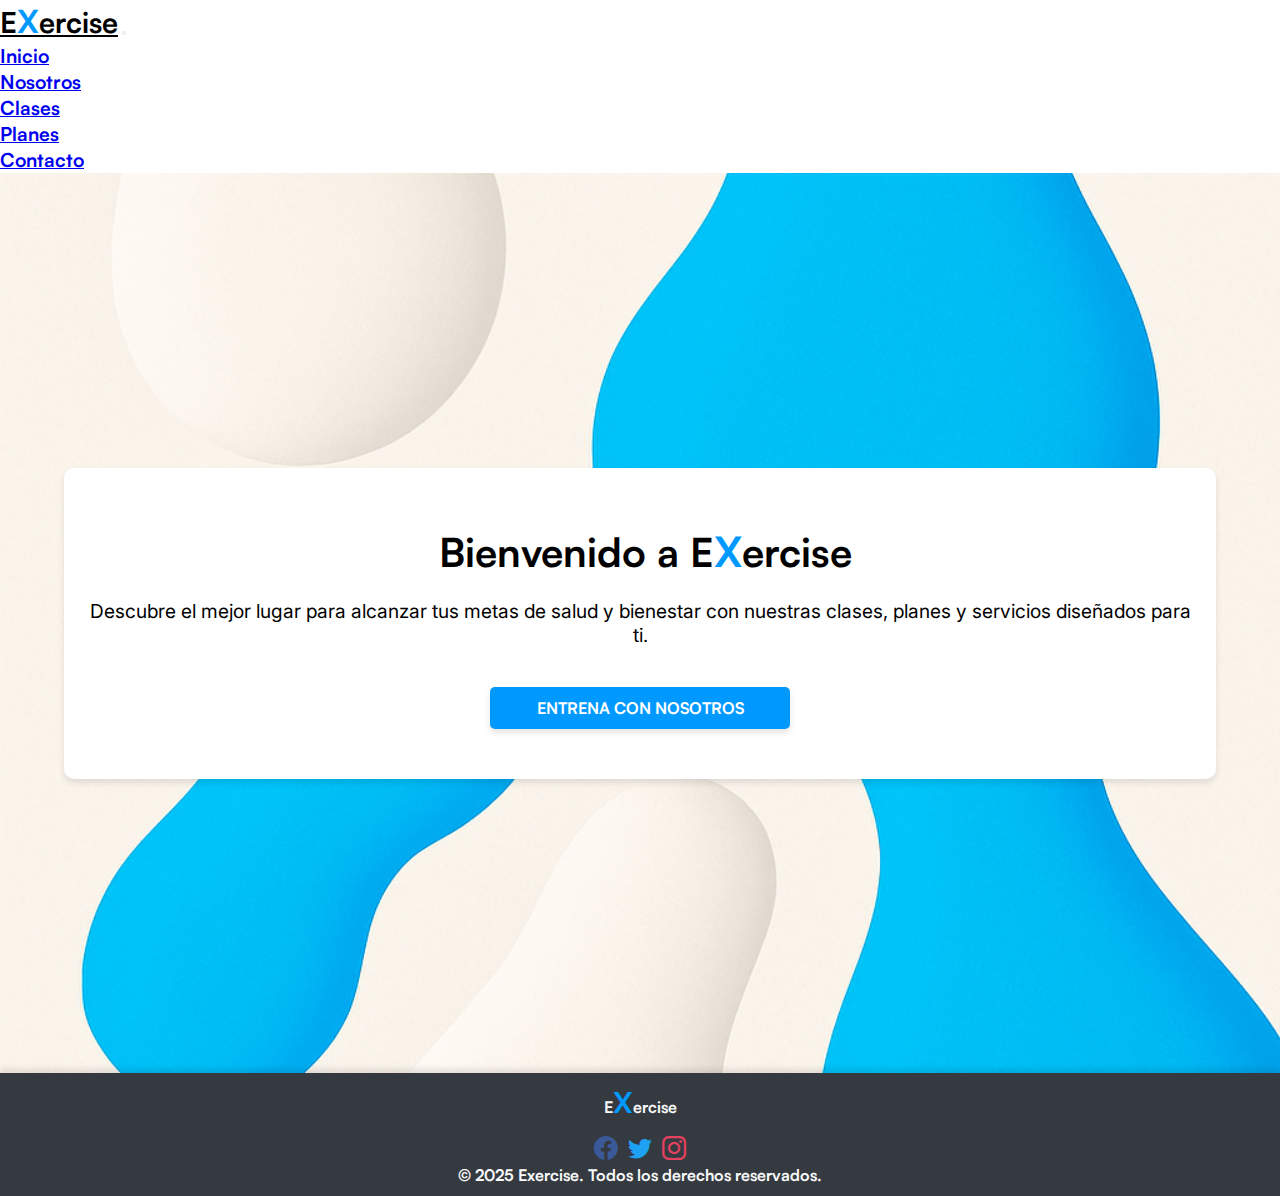
<file: index.html>
<!DOCTYPE html>
<html lang="en">

<head>
  <meta charset="UTF-8" />
  <meta name="viewport" content="width=device-width, initial-scale=1.0" />
  <meta name="description"
    content="Exercise - La mejor cadena de gimnasios del país con los mejores precios y servicios para tu salud y bienestar." />
  <link rel="preconnect" href="https://fonts.googleapis.com">
  <link rel="preconnect" href="https://fonts.gstatic.com" crossorigin>
  <link
    href="https://fonts.googleapis.com/css2?family=Inter:ital,opsz,wght@0,14..32,100..900;1,14..32,100..900&display=swap"
    rel="stylesheet">
  <meta name="keywords" content="gimnasio, fitness, salud, entrenamiento" />
  <link href="https://cdn.jsdelivr.net/npm/bootstrap@5.3.5/dist/css/bootstrap.min.css" rel="stylesheet"
    integrity="sha384-SgOJa3DmI69IUzQ2PVdRZhwQ+dy64/BUtbMJw1MZ8t5HZApcHrRKUc4W0kG879m7" crossorigin="anonymous">
  <link rel="stylesheet" href="https://cdn.jsdelivr.net/npm/bootstrap-icons@1.10.5/font/bootstrap-icons.css">
  <link rel="stylesheet" href="/assets/style.css" />
  <title>Exercise -</title>
</head>

<body>

  <nav class="navbar navbar-expand-sm navbar-light sticky-top" style="background-color: white !important;">
    <div class="container-fluid">
      <a class="navbar-brand" href="#">E<span class="x">x</span>ercise</a>
      <button class="navbar-toggler d-block d-sm-none d-md-none" type="button" data-bs-toggle="collapse"
        data-bs-target="#navbarNav" aria-controls="navbarNav" aria-expanded="false" aria-label="Toggle navigation">
        <span class="navbar-toggler-icon"></span>
      </button>
      <div class="collapse navbar-collapse justify-content-end" id="navbarNav">
        <ul class="navbar-nav">
          <li class="nav-item">
            <a class="nav-link active" aria-current="page" href="#">Inicio</a>
          </li>
          <li class="nav-item">
            <a class="nav-link" href="/pages/nosotros.html">Nosotros</a>
          </li>
          <li class="nav-item">
            <a class="nav-link" href="/pages/clases.html">Clases</a>
          </li>
          <li class="nav-item">
            <a class="nav-link" href="/pages/planes.html">Planes</a>
          </li>
          <li class="nav-item">
            <a class="nav-link" href="/pages/contacto.html">Contacto</a>
          </li>
        </ul>
      </div>
    </div>
  </nav>

  <main>
    <div class="wrapper-1">
      <div class="hero-section">
        <h1> Bienvenido a E<span class="x-hero">x</span>ercise</h1>
        <p class="p-hero">
          Descubre el mejor lugar para alcanzar tus metas de salud y bienestar con nuestras clases, planes y servicios
          diseñados para ti.

        </p>
        <button class="button-entrena"><a class="entrena" href="/pages/nosotros.html">Entrena con nosotros</a></button>
      </div>
    </div>
    
  </main>
  
  <footer>
    <div class="footer-content">
      <div class="footer-logo">
        <h4>E<span class="x-footer">x</span>ercise</h4>

        <div class="footer-social" style="display: flex; gap: 10px; justify-content: center; margin-top: 10px;">
          <a href="#" aria-label="Facebook" style="font-size: 24px; color: #3b5998;">
            <i class="bi bi-facebook"></i>
          </a>
          <a href="#" aria-label="Twitter" style="font-size: 24px; color: #1da1f2;">
            <i class="bi bi-twitter"></i>
          </a>
          <a href="#" aria-label="Instagram" style="font-size: 24px; color: #e4405f;">
            <i class="bi bi-instagram"></i>
          </a>

        </div>
      </div>
      <p>&copy; 2025 Exercise. Todos los derechos reservados.</p>
  </footer>


  <script src="https://cdn.jsdelivr.net/npm/bootstrap@5.3.5/dist/js/bootstrap.bundle.min.js"
    integrity="sha384-k6d4wzSIapyDyv1kpU366/PK5hCdSbCRGRCMv+eplOQJWyd1fbcAu9OCUj5zNLiq"
    crossorigin="anonymous"></script>
</body>

</html>
</file>
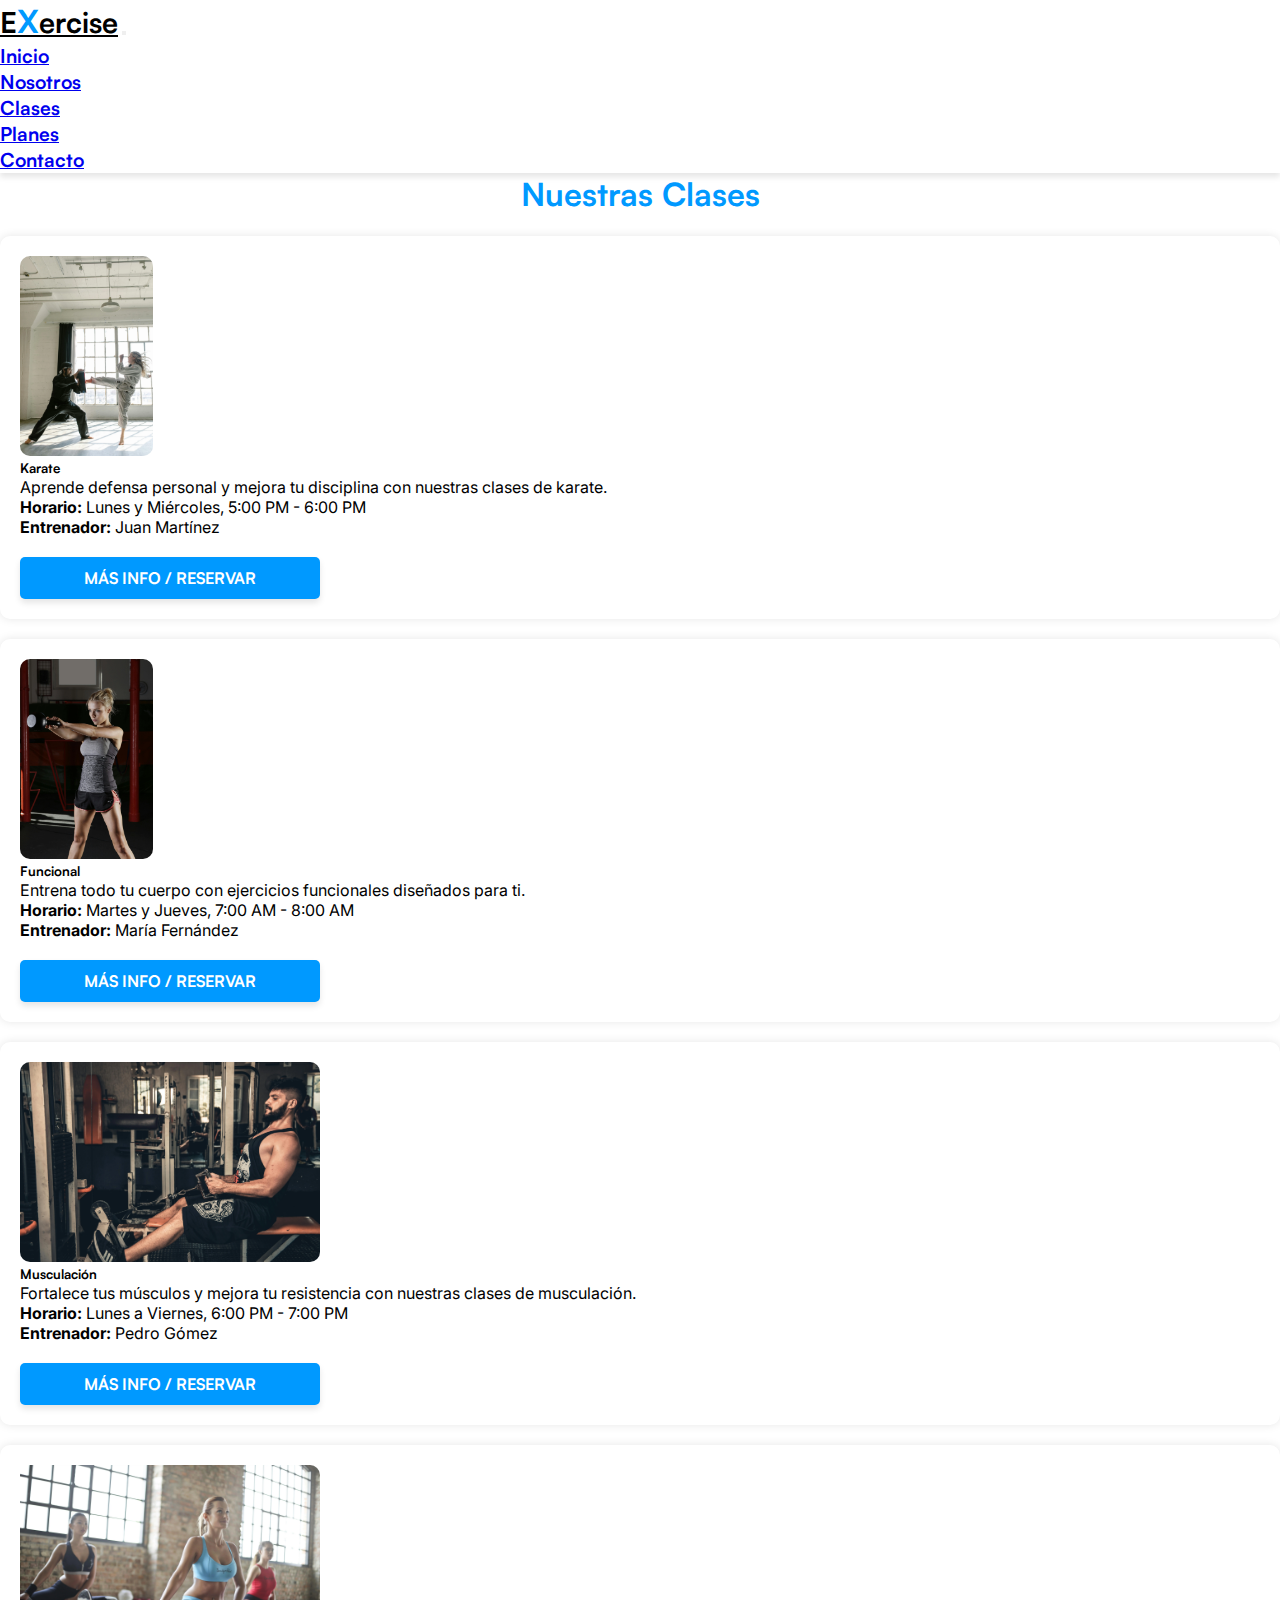
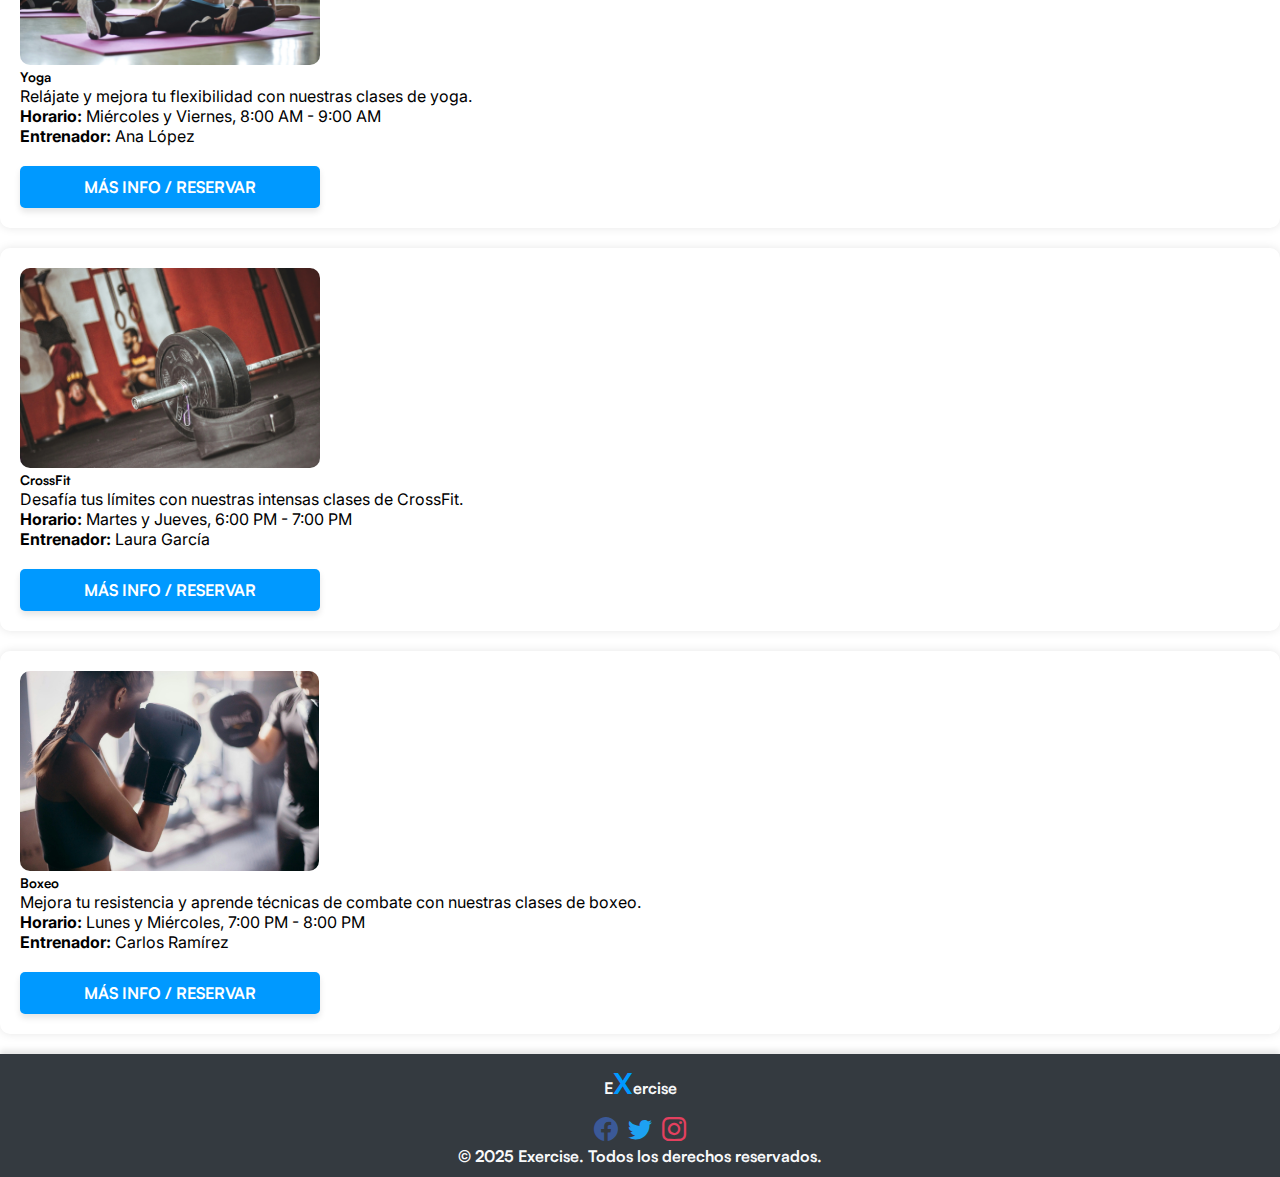
<file: pages/clases.html>
<!DOCTYPE html>
<html lang="es">

<head>
    <meta charset="UTF-8" />
    <meta name="viewport" content="width=device-width, initial-scale=1.0" />
    <meta name="description" content="Descubre nuestras clases de fitness, yoga, boxeo y más. Mejora tu salud y bienestar con los mejores entrenadores." />
    <link rel="preconnect" href="https://fonts.googleapis.com">
    <link rel="preconnect" href="https://fonts.gstatic.com" crossorigin>
    <link
        href="https://fonts.googleapis.com/css2?family=Inter:ital,opsz,wght@0,14..32,100..900;1,14..32,100..900&display=swap"
        rel="stylesheet">
    <meta name="keywords" content="gimnasio, fitness, salud, entrenamiento" />
    <link href="https://cdn.jsdelivr.net/npm/bootstrap@5.3.5/dist/css/bootstrap.min.css" rel="stylesheet"
        integrity="sha384-SgOJa3DmI69IUzQ2PVdRZhwQ+dy64/BUtbMJw1MZ8t5HZApcHrRKUc4W0kG879m7" crossorigin="anonymous">
    <link rel="stylesheet" href="https://cdn.jsdelivr.net/npm/bootstrap-icons@1.10.5/font/bootstrap-icons.css">
    <link rel="stylesheet" href="/assets/style.css" />
    <title>Exercise - Clases</title>
</head>

<body>

    <nav class="navbar navbar-expand-sm navbar-light sticky-top" style="background-color: white !important;">
        <div class="container-fluid">
            <a class="navbar-brand" href="/index.html">E<span class="x">x</span>ercise</a>
            <button class="navbar-toggler d-block d-sm-none d-md-none" type="button" data-bs-toggle="collapse"
                data-bs-target="#navbarNav" aria-controls="navbarNav" aria-expanded="false"
                aria-label="Toggle navigation">
                <span class="navbar-toggler-icon"></span>
            </button>
            <div class="collapse navbar-collapse justify-content-end" id="navbarNav">
                <ul class="navbar-nav">
                    <li class="nav-item">
                        <a class="nav-link active" aria-current="page" href="/index.html">Inicio</a>
                    </li>
                    <li class="nav-item">
                        <a class="nav-link" href="nosotros.html">Nosotros</a>
                    </li>
                    <li class="nav-item">
                        <a class="nav-link" href="#">Clases</a>
                    </li>
                    <li class="nav-item">
                        <a class="nav-link" href="planes.html">Planes</a>
                    </li>
                    <li class="nav-item">
                        <a class="nav-link" href="contacto.html">Contacto</a>
                    </li>
                </ul>
            </div>
        </div>
    </nav>

<main> 
    <section class="container my-5">
        <h2 class="text-center mb-4">Nuestras Clases</h2>
        <div class="row g-4">
            <div class="col-md-6 col-lg-4 d-flex">
                <div class="card h-100 w-100">
                    <img src="/assets/images/clases/karate.webp" class="card-img-top img-fluid" alt="Clase de Karate"
                        style="height: 200px; object-fit: cover;">
                    <div class="card-body">
                        <h5 class="card-title">Karate</h5>
                        <p class="card-text">Aprende defensa personal y mejora tu disciplina con nuestras clases de
                            karate.</p>
                        <p><strong>Horario:</strong> Lunes y Miércoles, 5:00 PM - 6:00 PM</p>
                        <p><strong>Entrenador:</strong> Juan Martínez</p>
                        <button class="btn btn-primary">Más info / Reservar</button>
                    </div>
                </div>
            </div>
            <div class="col-md-6 col-lg-4 d-flex">
                <div class="card h-100 w-100">
                    <img src="/assets/images/clases/funcional.webp" class="card-img-top img-fluid"
                        alt="Clase de Funcional" style="height: 200px; object-fit: cover;">
                    <div class="card-body">
                        <h5 class="card-title">Funcional</h5>
                        <p class="card-text">Entrena todo tu cuerpo con ejercicios funcionales diseñados para ti.</p>
                        <p><strong>Horario:</strong> Martes y Jueves, 7:00 AM - 8:00 AM</p>
                        <p><strong>Entrenador:</strong> María Fernández</p>
                        <button class="btn btn-primary">Más info / Reservar</button>
                    </div>
                </div>
            </div>
            <div class="col-md-6 col-lg-4 d-flex">
                <div class="card h-100 w-100">
                    <img src="/assets/images/clases/musculacion.webp" class="card-img-top img-fluid"
                        alt="Clase de Musculación" style="height: 200px; object-fit: cover;">
                    <div class="card-body">
                        <h5 class="card-title">Musculación</h5>
                        <p class="card-text">Fortalece tus músculos y mejora tu resistencia con nuestras clases de
                            musculación.</p>
                        <p><strong>Horario:</strong> Lunes a Viernes, 6:00 PM - 7:00 PM</p>
                        <p><strong>Entrenador:</strong> Pedro Gómez</p>
                        <button class="btn btn-primary">Más info / Reservar</button>
                    </div>
                </div>
            </div>
            <div class="col-md-6 col-lg-4 d-flex">
                <div class="card h-100 w-100">
                    <img src="/assets/images/clases/yoga.webp" class="card-img-top img-fluid" alt="Clase de Yoga"
                        style="height: 200px; object-fit: cover;">
                    <div class="card-body">
                        <h5 class="card-title">Yoga</h5>
                        <p class="card-text">Relájate y mejora tu flexibilidad con nuestras clases de yoga.</p>
                        <p><strong>Horario:</strong> Miércoles y Viernes, 8:00 AM - 9:00 AM</p>
                        <p><strong>Entrenador:</strong> Ana López</p>
                        <button class="btn btn-primary">Más info / Reservar</button>
                    </div>
                </div>
            </div>
            <div class="col-md-6 col-lg-4 d-flex">
                <div class="card h-100 w-100">
                    <img src="/assets/images/clases/crossfit.webp" class="card-img-top img-fluid" alt="Clase de CrossFit"
                        style="height: 200px; object-fit: cover;">
                    <div class="card-body">
                        <h5 class="card-title">CrossFit</h5>
                        <p class="card-text">Desafía tus límites con nuestras intensas clases de CrossFit.</p>
                        <p><strong>Horario:</strong> Martes y Jueves, 6:00 PM - 7:00 PM</p>
                        <p><strong>Entrenador:</strong> Laura García</p>
                        <button class="btn btn-primary">Más info / Reservar</button>
                    </div>
                </div>
            </div>
            <div class="col-md-6 col-lg-4 d-flex">
                <div class="card h-100 w-100">
                    <img src="/assets/images/clases/boxeo.webp" class="card-img-top img-fluid" alt="Clase de Boxeo"
                        style="height: 200px; object-fit: cover;">
                    <div class="card-body">
                        <h5 class="card-title">Boxeo</h5>
                        <p class="card-text">Mejora tu resistencia y aprende técnicas de combate con nuestras clases de
                            boxeo.</p>
                        <p><strong>Horario:</strong> Lunes y Miércoles, 7:00 PM - 8:00 PM</p>
                        <p><strong>Entrenador:</strong> Carlos Ramírez</p>
                        <button class="btn btn-primary">Más info / Reservar</button>
                    </div>
                </div>
            </div>


        </div>
        </div>
    </section>
 </main>


    <footer>
        <div class="footer-content">
            <div class="footer-logo">
                <h4>E<span class="x-footer">x</span>ercise</h4>

                <div class="footer-social" style="display: flex; gap: 10px; justify-content: center; margin-top: 10px;">
                    <a href="#" aria-label="Facebook" style="font-size: 24px; color: #3b5998;">
                        <i class="bi bi-facebook"></i>
                    </a>
                    <a href="#" aria-label="Twitter" style="font-size: 24px; color: #1da1f2;">
                        <i class="bi bi-twitter"></i>
                    </a>
                    <a href="#" aria-label="Instagram" style="font-size: 24px; color: #e4405f;">
                        <i class="bi bi-instagram"></i>
                    </a>

                </div>
            </div>
            <p>&copy; 2025 Exercise. Todos los derechos reservados.</p>
    </footer>

    <script src="https://cdn.jsdelivr.net/npm/bootstrap@5.3.5/dist/js/bootstrap.bundle.min.js"
    integrity="sha384-k6d4wzSIapyDyv1kpU366/PK5hCdSbCRGRCMv+eplOQJWyd1fbcAu9OCUj5zNLiq"
    crossorigin="anonymous"></script>

</body>

</html>
</file>
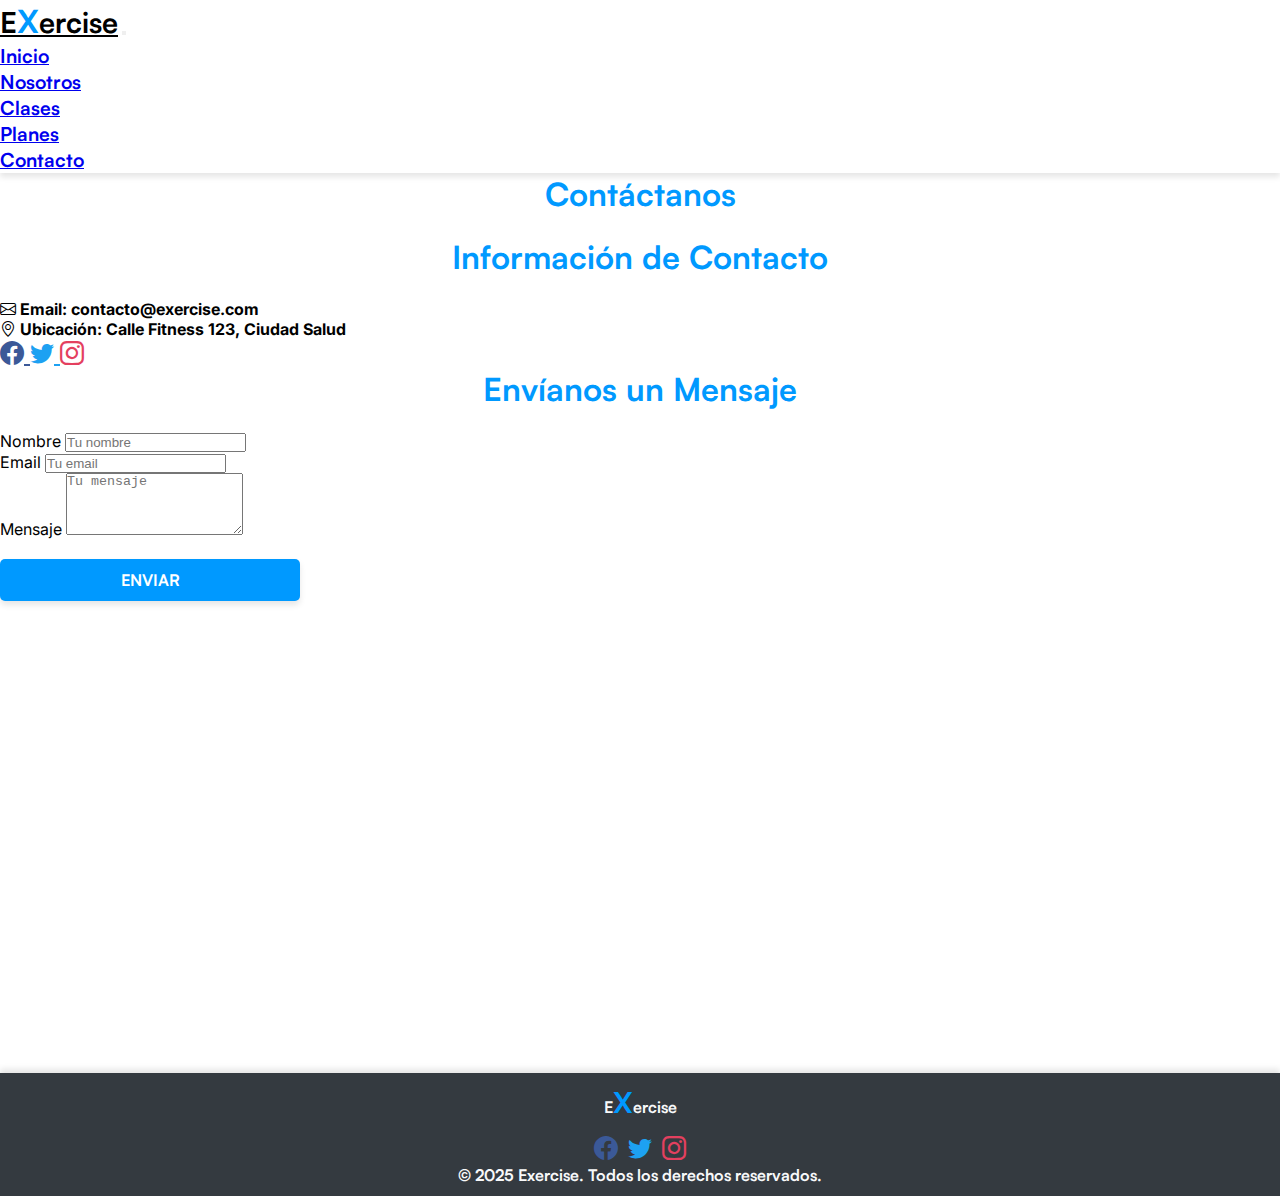
<file: pages/contacto.html>
<!DOCTYPE html>
<html lang="es">

<head>
  <meta charset="UTF-8" />
  <meta name="viewport" content="width=device-width, initial-scale=1.0" />
  <meta name="description" content="Contáctanos en Exercise, tu gimnasio ideal para salud y bienestar. Escríbenos y únete a nuestra comunidad fitness." />
  <link rel="preconnect" href="https://fonts.googleapis.com">
  <link rel="preconnect" href="https://fonts.gstatic.com" crossorigin>
  <link
    href="https://fonts.googleapis.com/css2?family=Inter:ital,opsz,wght@0,14..32,100..900;1,14..32,100..900&display=swap"
    rel="stylesheet">
  <meta name="keywords" content="gimnasio, fitness, salud, entrenamiento" />
  <link href="https://cdn.jsdelivr.net/npm/bootstrap@5.3.5/dist/css/bootstrap.min.css" rel="stylesheet"
    integrity="sha384-SgOJa3DmI69IUzQ2PVdRZhwQ+dy64/BUtbMJw1MZ8t5HZApcHrRKUc4W0kG879m7" crossorigin="anonymous">
  <link rel="stylesheet" href="https://cdn.jsdelivr.net/npm/bootstrap-icons@1.10.5/font/bootstrap-icons.css">
  <link rel="stylesheet" href="/assets/style.css" />
  <title>Exercise - Contacta con el equipo</title>
</head>

<body>

  <nav class="navbar navbar-expand-sm navbar-light sticky-top" style="background-color: white !important;">
    <div class="container-fluid">
      <a class="navbar-brand" href="/index.html">E<span class="x">x</span>ercise</a>
      <button class="navbar-toggler d-block d-sm-none d-md-none" type="button" data-bs-toggle="collapse"
        data-bs-target="#navbarNav" aria-controls="navbarNav" aria-expanded="false" aria-label="Toggle navigation">
        <span class="navbar-toggler-icon"></span>
      </button>
      <div class="collapse navbar-collapse justify-content-end" id="navbarNav">
        <ul class="navbar-nav">
          <li class="nav-item">
            <a class="nav-link active" aria-current="page" href="/index.html">Inicio</a>
          </li>
          <li class="nav-item">
            <a class="nav-link" href="nosotros.html">Nosotros</a>
          </li>
          <li class="nav-item">
            <a class="nav-link" href="clases.html">Clases</a>
          </li>
          <li class="nav-item">
            <a class="nav-link" href="planes.html">Planes</a>
          </li>
          <li class="nav-item">
            <a class="nav-link" href="#">Contacto</a>
          </li>
        </ul>
      </div>
    </div>
  </nav>

  <main>
    <section class="contact-section py-5">
      <div class="container">
        <h2 class="text-center mb-4">Contáctanos</h2>
        <div class="row">
          <!-- Contacto Informacion -->
          <div class="col-md-6 mb-4">
            <h4>Información de Contacto</h4>
            <p><i class="bi bi-envelope"></i> Email: contacto@exercise.com</p>
            <p><i class="bi bi-geo-alt"></i> Ubicación: Calle Fitness 123, Ciudad Salud</p>
            <div class="d-flex gap-3 mt-3">
              <a href="#" aria-label="Facebook" style="font-size: 24px; color: #3b5998;">
                <i class="bi bi-facebook"></i>
              </a>
              <a href="#" aria-label="Twitter" style="font-size: 24px; color: #1da1f2;">
                <i class="bi bi-twitter"></i>
              </a>
              <a href="#" aria-label="Instagram" style="font-size: 24px; color: #e4405f;">
                <i class="bi bi-instagram"></i>
              </a>
            </div>
          </div>
          <!-- Contacto Form -->
          <div class="col-md-6">
            <h4>Envíanos un Mensaje</h4>
            <form>
              <div class="mb-3">
                <label for="name" class="form-label">Nombre</label>
                <input type="text" class="form-control" id="name" placeholder="Tu nombre" required>
              </div>
              <div class="mb-3">
                <label for="email" class="form-label">Email</label>
                <input type="email" class="form-control" id="email" placeholder="Tu email" required>
              </div>
              <div class="mb-3">
                <label for="message" class="form-label">Mensaje</label>
                <textarea class="form-control" id="message" rows="4" placeholder="Tu mensaje" required></textarea>
              </div>
              <button type="submit" class="button-contacto">Enviar</button>
            </form>
          </div>
        </div>
      </div>
    </section>
  </main>

  <footer>
    <div class="footer-content">
      <div class="footer-logo">
        <h4>E<span class="x-footer">x</span>ercise</h4>

        <div class="footer-social" style="display: flex; gap: 10px; justify-content: center; margin-top: 10px;">
          <a href="#" aria-label="Facebook" style="font-size: 24px; color: #3b5998;">
            <i class="bi bi-facebook"></i>
          </a>
          <a href="#" aria-label="Twitter" style="font-size: 24px; color: #1da1f2;">
            <i class="bi bi-twitter"></i>
          </a>
          <a href="#" aria-label="Instagram" style="font-size: 24px; color: #e4405f;">
            <i class="bi bi-instagram"></i>
          </a>

        </div>
      </div>
      <p>&copy; 2025 Exercise. Todos los derechos reservados.</p>
  </footer>


  <script src="https://cdn.jsdelivr.net/npm/bootstrap@5.3.5/dist/js/bootstrap.bundle.min.js"
    integrity="sha384-k6d4wzSIapyDyv1kpU366/PK5hCdSbCRGRCMv+eplOQJWyd1fbcAu9OCUj5zNLiq"
    crossorigin="anonymous"></script>
</body>

</html>
</file>
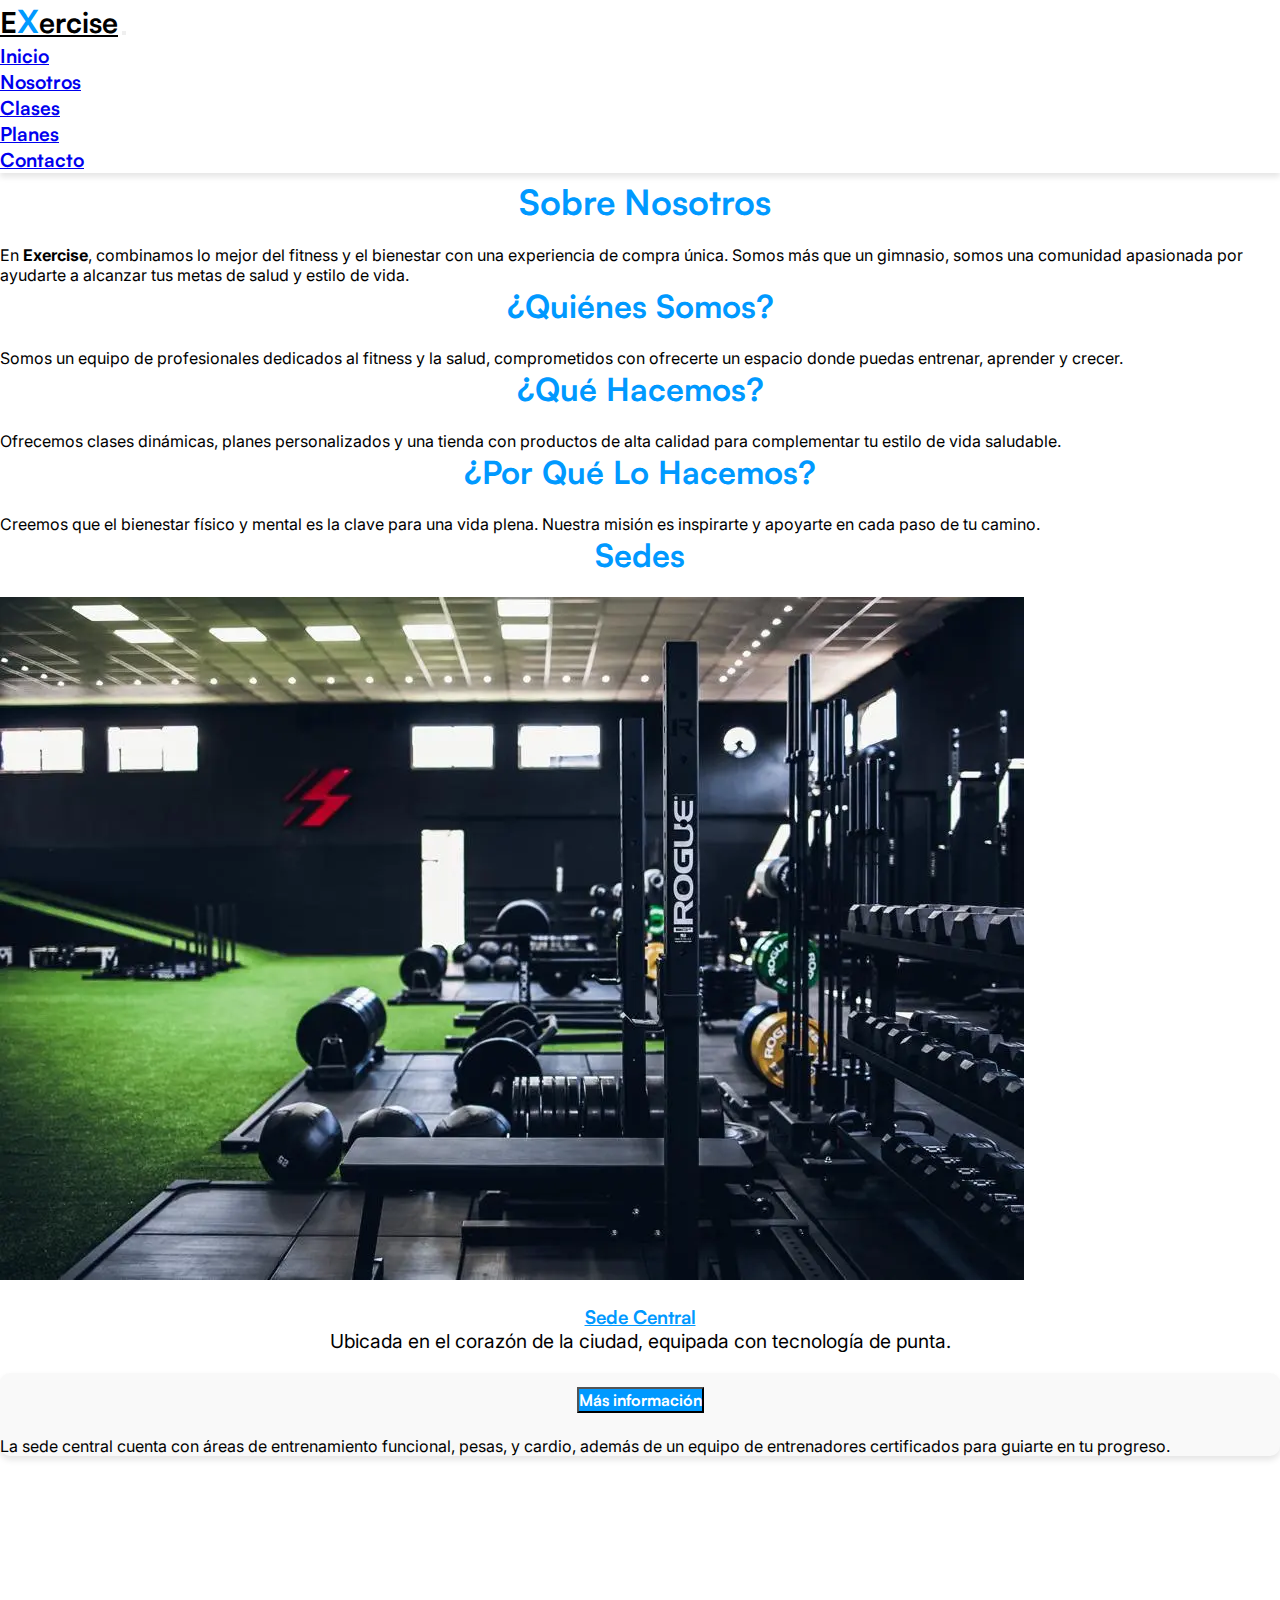
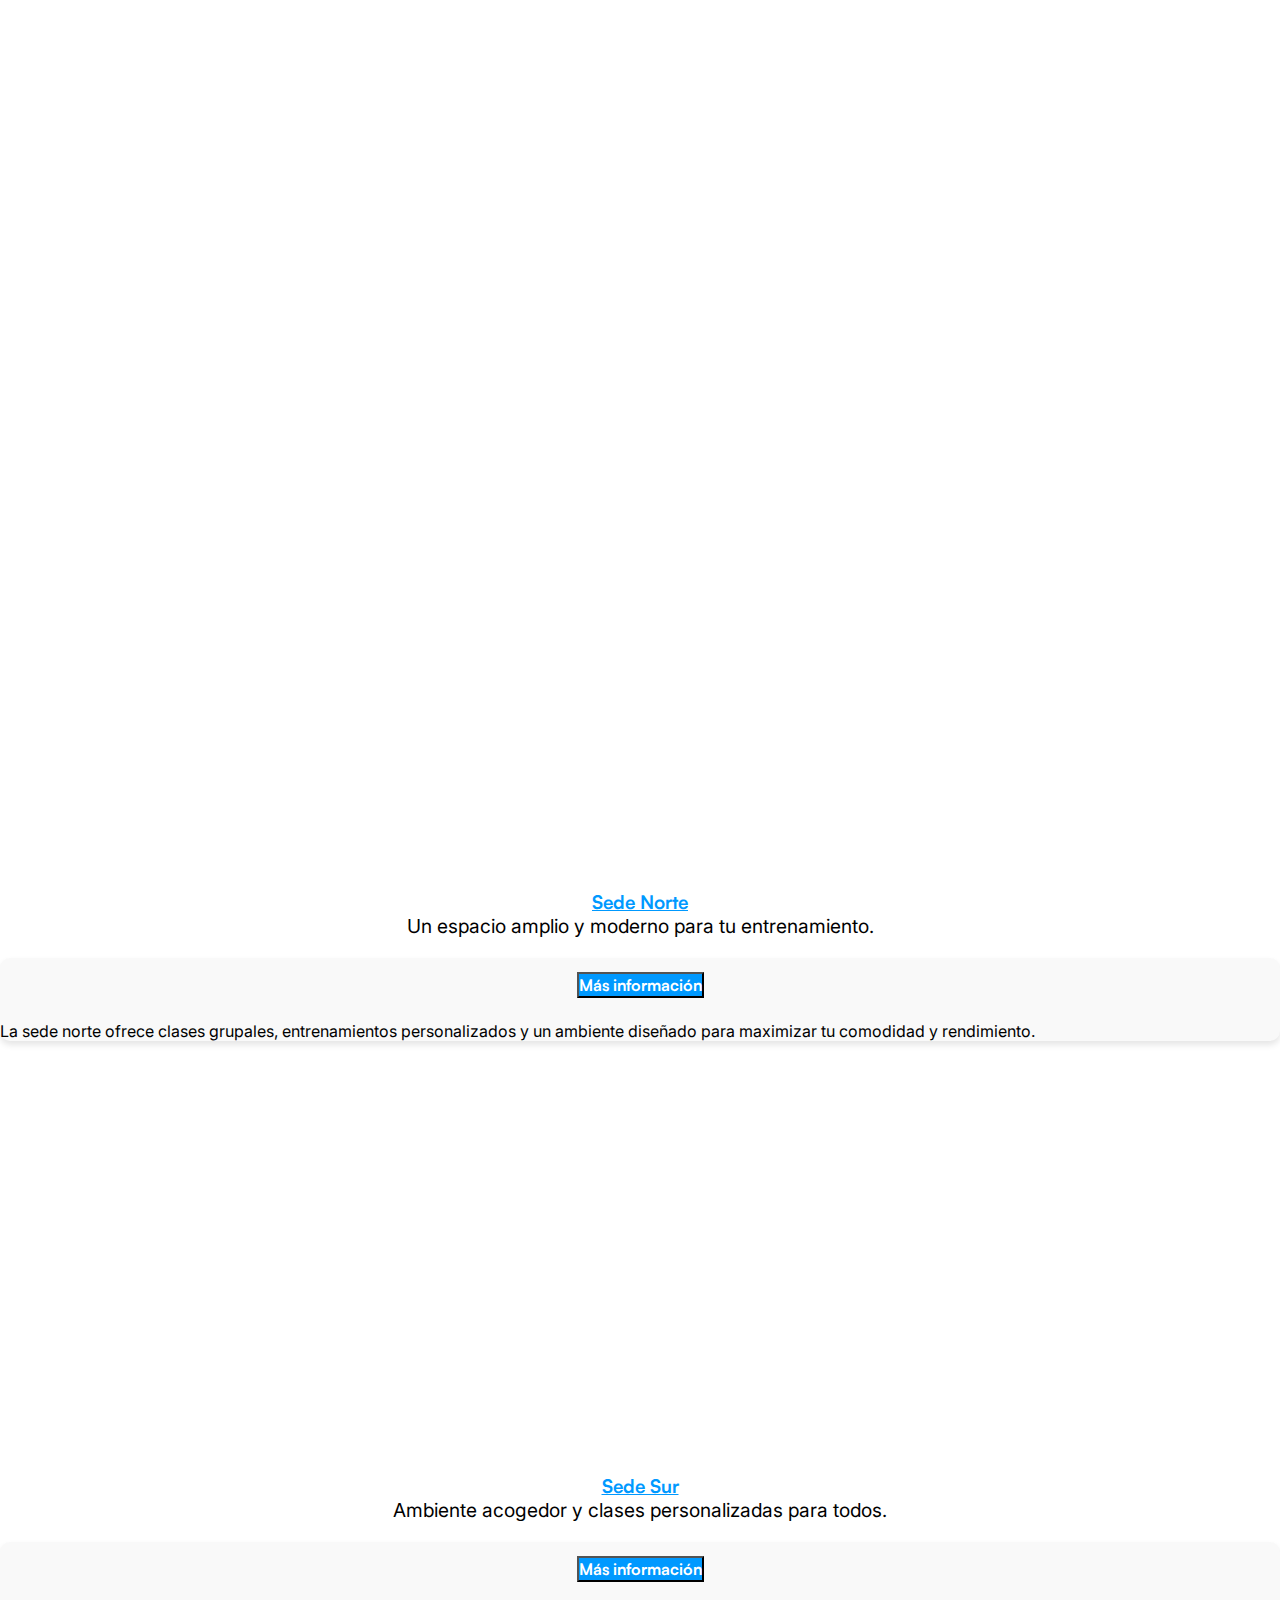
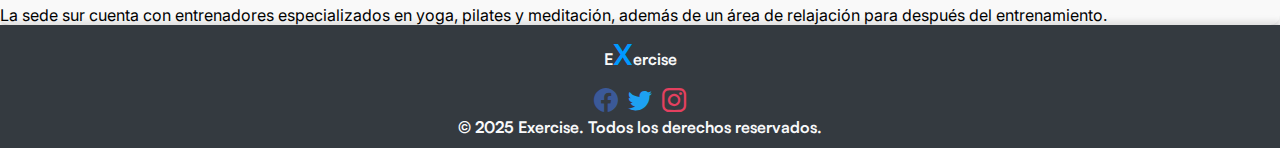
<file: pages/nosotros.html>
<!DOCTYPE html>
<html lang="es">

<head>
  <meta charset="UTF-8" />
  <meta name="viewport" content="width=device-width, initial-scale=1.0" />
  <meta name="description"
    content="Conoce más sobre Exercise, una comunidad apasionada por el fitness y el bienestar. Descubre nuestras sedes y servicios." />
  <link rel="preconnect" href="https://fonts.googleapis.com">
  <link rel="preconnect" href="https://fonts.gstatic.com" crossorigin>
  <link
    href="https://fonts.googleapis.com/css2?family=Inter:ital,opsz,wght@0,14..32,100..900;1,14..32,100..900&display=swap"
    rel="stylesheet">
  <meta name="keywords" content="gimnasio, fitness, salud, entrenamiento" />
  <link href="https://unpkg.com/aos@2.3.1/dist/aos.css" rel="stylesheet">
  <link href="https://cdn.jsdelivr.net/npm/bootstrap@5.3.5/dist/css/bootstrap.min.css" rel="stylesheet"
    integrity="sha384-SgOJa3DmI69IUzQ2PVdRZhwQ+dy64/BUtbMJw1MZ8t5HZApcHrRKUc4W0kG879m7" crossorigin="anonymous">
  <link rel="stylesheet" href="https://cdn.jsdelivr.net/npm/bootstrap-icons@1.10.5/font/bootstrap-icons.css">
  <link rel="stylesheet" href="/assets/style.css" />
  <title>Exercise - nosotros</title>
</head>

<body class="body-nosotros">
    <nav class="navbar navbar-expand-sm navbar-light sticky-top" style="background-color: white !important;">
        <div class="container-fluid">
          <a class="navbar-brand" href="/index.html">E<span class="x">x</span>ercise</a>
          <button class="navbar-toggler d-block d-sm-none d-md-none" type="button" data-bs-toggle="collapse"
            data-bs-target="#navbarNav" aria-controls="navbarNav" aria-expanded="false" aria-label="Toggle navigation">
            <span class="navbar-toggler-icon"></span>
          </button>
          <div class="collapse navbar-collapse justify-content-end" id="navbarNav">
            <ul class="navbar-nav">
              <li class="nav-item">
                <a class="nav-link active" aria-current="page" href="/index.html">Inicio</a>
              </li>
              <li class="nav-item">
                <a class="nav-link" href="#">Nosotros</a>
              </li>
              <li class="nav-item">
                <a class="nav-link" href="clases.html">Clases</a>
              </li>
              <li class="nav-item">
                <a class="nav-link" href="planes.html">Planes</a>
              </li>
              <li class="nav-item">
                <a class="nav-link" href="contacto.html">Contacto</a>
              </li>
            </ul>
          </div>
        </div>
      </nav>
     
      <main>

        <section class="nosotros-section py-5">
            <div class="container text-center">
            <h1 class="mb-4">Sobre Nosotros</h1>
            <p class="lead mb-4">
                En <strong>Exercise</strong>, combinamos lo mejor del fitness y el bienestar con una experiencia de compra única. Somos más que un gimnasio, somos una comunidad apasionada por ayudarte a alcanzar tus metas de salud y estilo de vida.
            </p>
            <div class="row">
                <div class="col-md-4 mb-4">
                <h2 class="mb-3">¿Quiénes Somos?</h2>
                <p>
                    Somos un equipo de profesionales dedicados al fitness y la salud, comprometidos con ofrecerte un espacio donde puedas entrenar, aprender y crecer.
                </p>
                </div>
                <div class="col-md-4 mb-4">
                <h2 class="mb-3">¿Qué Hacemos?</h2>
                <p>
                    Ofrecemos clases dinámicas, planes personalizados y una tienda con productos de alta calidad para complementar tu estilo de vida saludable.
                </p>
                </div>
                <div class="col-md-4 mb-4">
                <h2 class="mb-3">¿Por Qué Lo Hacemos?</h2>
                <p>
                    Creemos que el bienestar físico y mental es la clave para una vida plena. Nuestra misión es inspirarte y apoyarte en cada paso de tu camino.
                </p>
                </div>
            </div>
           
            </div>
        </section>

        <section class="sedes-section py-5">
            <h2>Sedes</h2>
            <div class="container">
                <div class="row align-items-center mb-5">
                    <div class="col-md-6">
                        <div data-aos="fade-right"> 
                      <img src="/assets/images/sedesGym/El-gimnasio-CARD-cumple-tres-meses-en-Ciudad-de-la-Costa-Uruguay.webp" class="img-fluid rounded" alt="Sede Central">
                       </div>
                    </div>
                    <div class="col-md-6">
                        <h3>Sede Central</h3>
                        <p>Ubicada en el corazón de la ciudad, equipada con tecnología de punta.</p>
                        <div class="accordion" id="accordionCentral">
                            <div class="accordion-item">
                                <h2 class="accordion-header" id="headingCentral">
                                    <button class="accordion-button collapsed" type="button" data-bs-toggle="collapse" data-bs-target="#collapseCentral" aria-expanded="false" aria-controls="collapseCentral">
                                        Más información
                                    </button>
                                </h2>
                                <div id="collapseCentral" class="accordion-collapse collapse" aria-labelledby="headingCentral" data-bs-parent="#accordionCentral">
                                    <div class="accordion-body">
                                        La sede central cuenta con áreas de entrenamiento funcional, pesas, y cardio, además de un equipo de entrenadores certificados para guiarte en tu progreso.
                                    </div>
                                </div>
                            </div>
                        </div>
                    </div>
                </div>
                <div class="row align-items-center mb-5">
                    <div class="col-md-6 order-md-2">
                      <div data-aos="fade-left">    
                      <img src="/assets/images/sedesGym/gimnasio-esta-vacio_946657-2620.webp" class="img-fluid rounded" alt="Sede Norte">
                    </div>
                    </div>
                    <div class="col-md-6 order-md-1">
                        <h3>Sede Norte</h3>
                        <p>Un espacio amplio y moderno para tu entrenamiento.</p>
                        <div class="accordion" id="accordionNorte">
                            <div class="accordion-item">
                                <h2 class="accordion-header" id="headingNorte">
                                    <button class="accordion-button collapsed" type="button" data-bs-toggle="collapse" data-bs-target="#collapseNorte" aria-expanded="false" aria-controls="collapseNorte">
                                        Más información
                                    </button>
                                </h2>
                                <div id="collapseNorte" class="accordion-collapse collapse" aria-labelledby="headingNorte" data-bs-parent="#accordionNorte">
                                    <div class="accordion-body">
                                        La sede norte ofrece clases grupales, entrenamientos personalizados y un ambiente diseñado para maximizar tu comodidad y rendimiento.
                                    </div>
                                </div>
                            </div>
                        </div>
                    </div>
                </div>
                <div class="row align-items-center">
                    <div class="col-md-6">
                      <div data-aos="fade-right"> 
                      <img src="/assets/images/sedesGym/istockphoto-1430631522-612x612.webp" class="img-fluid rounded" alt="Sede Sur">
                    </div>
                    </div>
                    <div class="col-md-6 justify-content-center card-central">
                        <h3>Sede Sur</h3>
                        <p>Ambiente acogedor y clases personalizadas para todos.</p>
                        <div class="accordion" id="accordionSur">
                            <div class="accordion-item">
                                <h2 class="accordion-header" id="headingSur">
                                    <button class="accordion-button collapsed" type="button" data-bs-toggle="collapse" data-bs-target="#collapseSur" aria-expanded="false" aria-controls="collapseSur">
                                        Más información
                                    </button>
                                </h2>
                                <div id="collapseSur" class="accordion-collapse collapse" aria-labelledby="headingSur" data-bs-parent="#accordionSur">
                                    <div class="accordion-body">
                                        La sede sur cuenta con entrenadores especializados en yoga, pilates y meditación, además de un área de relajación para después del entrenamiento.
                                    </div>
                                </div>
                            </div>
                        </div>
                    </div>
                </div>
            </div>
           
        </section>
        
        
        
      </main>
     
      <footer>
        <div class="footer-content">
          <div class="footer-logo">
            <h4>E<span class="x-footer">x</span>ercise</h4>
    
            <div class="footer-social" style="display: flex; gap: 10px; justify-content: center; margin-top: 10px;">
              <a href="#" aria-label="Facebook" style="font-size: 24px; color: #3b5998;">
                <i class="bi bi-facebook"></i>
              </a>
              <a href="#" aria-label="Twitter" style="font-size: 24px; color: #1da1f2;">
                <i class="bi bi-twitter"></i>
              </a>
              <a href="#" aria-label="Instagram" style="font-size: 24px; color: #e4405f;">
                <i class="bi bi-instagram"></i>
              </a>
    
            </div>
          </div>
          <p>&copy; 2025 Exercise. Todos los derechos reservados.</p>
      </footer>
      

      <script src="https://cdn.jsdelivr.net/npm/bootstrap@5.3.5/dist/js/bootstrap.bundle.min.js"
    integrity="sha384-k6d4wzSIapyDyv1kpU366/PK5hCdSbCRGRCMv+eplOQJWyd1fbcAu9OCUj5zNLiq"
    crossorigin="anonymous"></script>
    <script src="https://unpkg.com/aos@2.3.1/dist/aos.js"></script>
    <script>
      AOS.init();
    </script>
</body>
</html>
</file>
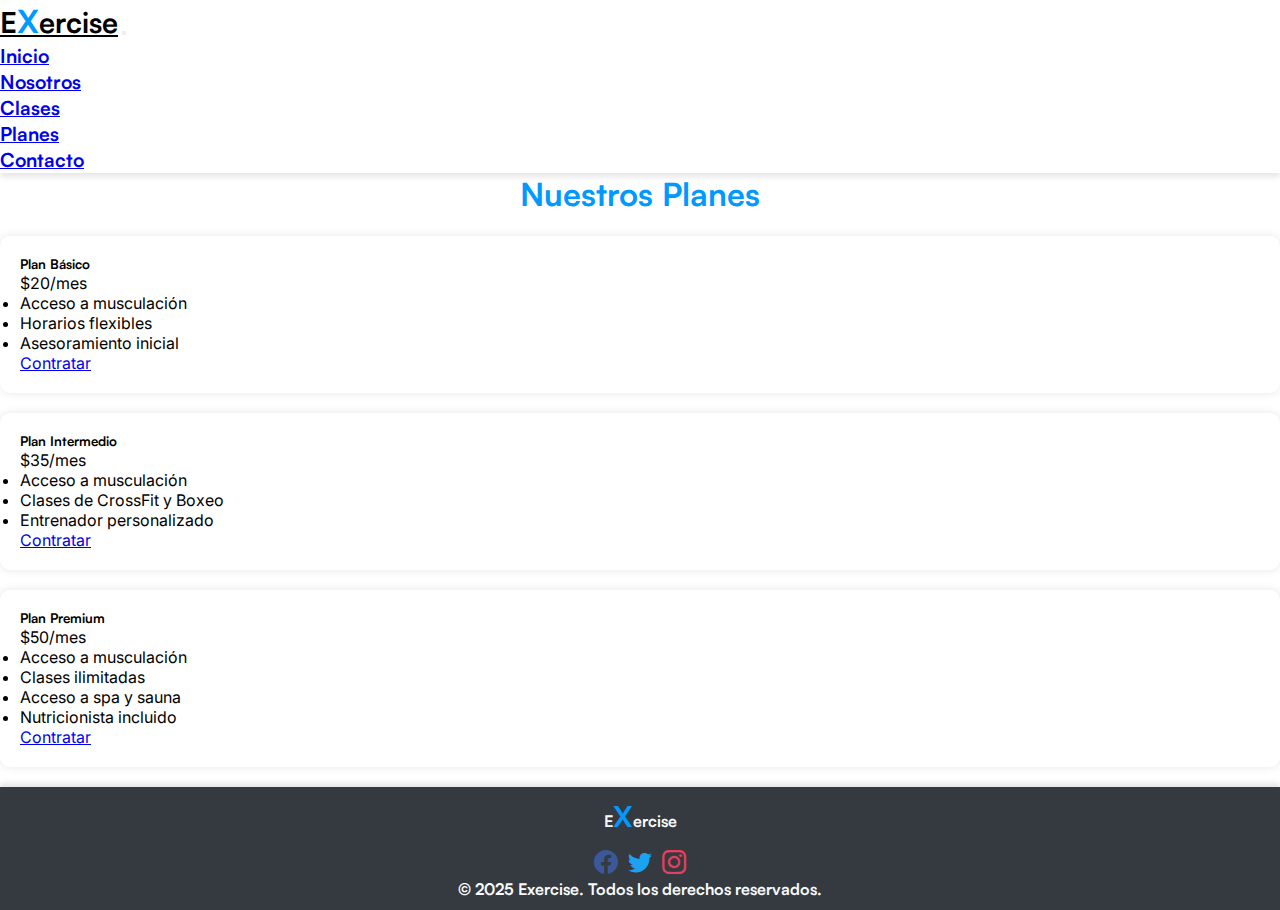
<file: pages/planes.html>
<!DOCTYPE html>
<html lang="en">
    <head>
        <meta charset="UTF-8" />
        <meta name="viewport" content="width=device-width, initial-scale=1.0" />
        <meta name="description"
            content="Exercise - La mejor cadena de gimnasios del país con los mejores precios y servicios para tu salud y bienestar." />
        <link rel="preconnect" href="https://fonts.googleapis.com">
        <link rel="preconnect" href="https://fonts.gstatic.com" crossorigin>
        <link
            href="https://fonts.googleapis.com/css2?family=Inter:ital,opsz,wght@0,14..32,100..900;1,14..32,100..900&display=swap"
            rel="stylesheet">
        <meta name="keywords" content="gimnasio, fitness, salud, entrenamiento" />
        <link href="https://cdn.jsdelivr.net/npm/bootstrap@5.3.5/dist/css/bootstrap.min.css" rel="stylesheet"
            integrity="sha384-SgOJa3DmI69IUzQ2PVdRZhwQ+dy64/BUtbMJw1MZ8t5HZApcHrRKUc4W0kG879m7" crossorigin="anonymous">
        <link rel="stylesheet" href="https://cdn.jsdelivr.net/npm/bootstrap-icons@1.10.5/font/bootstrap-icons.css">
        <link rel="stylesheet" href="/assets/style.css" />
        <title>Exercise -</title>
    </head>
<body>
    <nav class="navbar navbar-expand-sm navbar-light sticky-top" style="background-color: white !important;">
        <div class="container-fluid">
          <a class="navbar-brand" href="/index.html">E<span class="x">x</span>ercise</a>
          <button class="navbar-toggler d-block d-sm-none d-md-none" type="button" data-bs-toggle="collapse"
            data-bs-target="#navbarNav" aria-controls="navbarNav" aria-expanded="false" aria-label="Toggle navigation">
            <span class="navbar-toggler-icon"></span>
          </button>
          <div class="collapse navbar-collapse justify-content-end" id="navbarNav">
            <ul class="navbar-nav">
              <li class="nav-item">
                <a class="nav-link active" aria-current="page" href="/index.html">Inicio</a>
              </li>
              <li class="nav-item">
                <a class="nav-link" href="nosotros.html">Nosotros</a>
              </li>
              <li class="nav-item">
                <a class="nav-link" href="clases.html">Clases</a>
              </li>
              <li class="nav-item">
                <a class="nav-link" href="#">Planes</a>
              </li>
              <li class="nav-item">
                <a class="nav-link" href="contacto.html">Contacto</a>
              </li>
            </ul>
          </div>
        </div>
      </nav>

    <section class="container my-5">
        <h2 class="text-center mb-4">Nuestros Planes</h2>
        <div class="row g-4">
            <!-- Plan 1 -->
            <div class="col-md-4">
                <div class="card h-100 shadow-sm">
                    <div class="card-body text-center">
                        <h5 class="card-title">Plan Básico</h5>
                        <p class="card-text display-6">$20/mes</p>
                        <ul class="list-unstyled">
                            <li>Acceso a musculación</li>
                            <li>Horarios flexibles</li>
                            <li>Asesoramiento inicial</li>
                        </ul>
                        <a href="#" class="btn btn-primary mt-3">Contratar</a>
                    </div>
                </div>
            </div>
            <!-- Plan 2 -->
            <div class="col-md-4">
                <div class="card h-100 shadow-sm">
                    <div class="card-body text-center">
                        <h5 class="card-title">Plan Intermedio</h5>
                        <p class="card-text display-6">$35/mes</p>
                        <ul class="list-unstyled">
                            <li>Acceso a musculación</li>
                            <li>Clases de CrossFit y Boxeo</li>
                            <li>Entrenador personalizado</li>
                        </ul>
                        <a href="#" class="btn btn-primary mt-3">Contratar</a>
                    </div>
                </div>
            </div>
            <!-- Plan 3 -->
            <div class="col-md-4">
                <div class="card h-100 shadow-sm">
                    <div class="card-body text-center">
                        <h5 class="card-title">Plan Premium</h5>
                        <p class="card-text display-6">$50/mes</p>
                        <ul class="list-unstyled">
                            <li>Acceso a musculación</li>
                            <li>Clases ilimitadas</li>
                            <li>Acceso a spa y sauna</li>
                            <li>Nutricionista incluido</li>
                        </ul>
                        <a href="#" class="btn btn-primary mt-3">Contratar</a>
                    </div>
                </div>
            </div>
        </div>
    </section>

      <footer>
        <div class="footer-content">
          <div class="footer-logo">
            <h4>E<span class="x-footer">x</span>ercise</h4>
    
            <div class="footer-social" style="display: flex; gap: 10px; justify-content: center; margin-top: 10px;">
              <a href="#" aria-label="Facebook" style="font-size: 24px; color: #3b5998;">
                <i class="bi bi-facebook"></i>
              </a>
              <a href="#" aria-label="Twitter" style="font-size: 24px; color: #1da1f2;">
                <i class="bi bi-twitter"></i>
              </a>
              <a href="#" aria-label="Instagram" style="font-size: 24px; color: #e4405f;">
                <i class="bi bi-instagram"></i>
              </a>
    
            </div>
          </div>
          <p>&copy; 2025 Exercise. Todos los derechos reservados.</p>
      </footer>
        

                    <script src="https://cdn.jsdelivr.net/npm/bootstrap@5.3.5/dist/js/bootstrap.bundle.min.js"
                    integrity="sha384-k6d4wzSIapyDyv1kpU366/PK5hCdSbCRGRCMv+eplOQJWyd1fbcAu9OCUj5zNLiq"
                    crossorigin="anonymous"></script>
</body>
</html>
</file>
<file: assets/style.css>
body {
  font-size: 16px;
}

nav {
  font-family: "Satoshi", sans-serif;
  box-shadow: 0px 4px 6px rgba(0, 0, 0, 0.1);
}
nav .navbar-brand {
  font-size: 1.8rem;
  font-weight: bold;
  color: #000;
}
nav .nav-link {
  font-size: 1.2rem;
}
nav .nav-link:hover {
  color: #0099ff;
}

.x {
  color: #0099ff;
  font-size: 2rem;
  text-transform: uppercase;
}

.x-hero {
  color: #0099ff;
  font-size: 2.6rem;
  text-transform: uppercase;
  font-family: "Satoshi", sans-serif;
}

main {
  min-height: 100vh;
}

.wrapper-1 {
  background-image: url(/assets/images/fondoInicio/ba1cc2a9-c4f8-46ec-84a0-d12b3c7619b1.png);
  background-position: center;
  background-repeat: no-repeat;
  background-size: cover;
  min-height: 100vh;
  display: flex;
  align-items: center;
}

.hero-section {
  height: fit-content;
  max-width: 90%;
  margin: 0px auto;
  display: flex;
  flex-direction: column;
  align-items: center;
  border-radius: 10px;
  box-shadow: 0px 4px 6px rgba(0, 0, 0, 0.1);
  padding: 20px;
  background-color: #fff;
  margin-top: 20px;
  margin-bottom: 20px;
  padding-top: 50px;
  padding-bottom: 50px;
  animation: fadeIn 1.5s ease-in-out;
}

@keyframes fadeIn {
  from {
    opacity: 0;
    transform: translateY(-20px) scale(0.95);
  }
  to {
    opacity: 1;
    transform: scale(1);
  }
}
h1 {
  font-size: 40px;
  padding: 5px 0px 0px 10px;
  margin-bottom: 20px;
  text-align: center;
  font-family: "Inter", sans-serif;
}

.p-hero {
  font-size: 1.2rem;
  margin-bottom: 20px;
  text-align: center;
  font-family: "Inter", sans-serif;
}

footer {
  min-height: 50px;
  box-shadow: 0px -4px 6px rgba(0, 0, 0, 0.1);
  display: flex;
  justify-content: center;
  align-items: space-between;
  padding: 10px;
  background-color: #343a40;
  color: #f8f9fa;
  font-size: 1rem;
  text-align: center;
  flex-wrap: wrap;
  font-family: "Satoshi", sans-serif;
}
footer .x-footer {
  color: #0099ff;
  font-size: 1.8rem;
  text-transform: uppercase;
}
footer .social-icons {
  display: flex;
  gap: 15px;
}
footer .social-icons a {
  font-size: 1.5rem;
  color: #f8f9fa;
  transition: color 0.3s ease;
}
footer .social-icons a:hover {
  color: #0099ff;
}

@media (max-width: 768px) {
  .hero-section {
    padding: 20px;
    margin-top: 10px;
    margin-bottom: 10px;
  }
  .hero-section h1 {
    font-size: 30px;
  }
  .hero-section p {
    font-size: 1rem;
  }
  .hero-section .button-entrena {
    font-size: 0.9rem;
    padding: 8px 16px;
  }
}
section {
  font-family: "Inter", sans-serif;
}
section h2 {
  font-size: 2rem;
  margin-bottom: 20px;
  text-align: center;
  font-family: "Satoshi", sans-serif;
  color: #0099ff;
  font-family: "Satoshi", sans-serif;
}
section h1 {
  color: #0099ff;
  font-family: "Satoshi", sans-serif;
  font-size: 35px;
}

@keyframes fadeIn {
  from {
    opacity: 0;
  }
  to {
    opacity: 1;
  }
}
section {
  animation: fadeIn 0.5s ease-in-out;
}

.sedes-section h3 {
  color: #0099ff;
  font-family: "Satoshi", sans-serif;
  text-decoration: underline;
  text-align: center;
  margin-top: 20px;
}
.sedes-section p {
  text-align: center;
  font-family: "Inter", sans-serif;
  font-size: 1.2rem;
  margin-bottom: 20px;
}
.sedes-section .accordion {
  background-color: #f9f9f9;
  border-radius: 10px;
  box-shadow: 0px 4px 6px rgba(0, 0, 0, 0.1);
}
.sedes-section button {
  background-color: #0099ff;
  color: #ffffff;
  font-family: "Satoshi", sans-serif;
  font-size: 1rem;
}

.button-entrena, body .card-body button, .card button, .contact-section button {
  padding: 10px 20px;
  font-size: 1rem;
  border: none;
  border-radius: 5px;
  background-color: #0099ff;
  color: #fff;
  cursor: pointer;
  transition: background-color 0.3s ease;
  font-family: "Satoshi", sans-serif;
  font-weight: bold;
  margin-top: 20px;
  text-transform: uppercase;
  box-shadow: 0px 4px 6px rgba(0, 0, 0, 0.1);
  width: 100%;
  max-width: 300px;
  text-decoration: none;
}

.entrena {
  text-decoration: none;
  color: #fff;
}

.button-entrena:hover, body .card-body button:hover, .card button:hover, .contact-section button:hover {
  background-color: #0056b3;
}

.contact-section h4 {
  font-size: 2rem;
  color: #0099ff;
  text-align: center;
  margin-bottom: 20px;
  font-family: "Satoshi", sans-serif;
  font-weight: bold;
}
.contact-section p {
  font-family: "Inter", sans-serif;
  font-weight: bold;
}
body {
  font-family: "Inter", sans-serif, sans-serif;
}

h1, h2, h3, h4, h5, h6 {
  font-family: "Satoshi", sans-serif, sans-serif;
}

.card {
  box-shadow: 0 0 10px rgba(0, 0, 0, 0.1);
  border-radius: 10px;
  padding: 20px;
  margin: 20px 0;
  background-color: #fff;
  transition: all 0.3s ease;
}
.card:hover {
  box-shadow: 0 0 20px rgba(0, 0, 0, 0.2);
}
.card:hover img {
  transform: scale(1.05);
}
.card img {
  border-radius: 10px;
  transition: all 0.3s ease;
}
body {
  font-family: "Inter", sans-serif, sans-serif;
}
body h1, body h2, body h3, body h4, body h5, body h6 {
  font-family: "Satoshi", sans-serif, sans-serif;
}
* {
  margin: 0;
  padding: 0;
  box-sizing: border-box;
}

@font-face {
  font-family: "satoshi";
  src: url("/assets/fonts/Satoshi-Bold.otf") format("truetype");
  font-weight: bold;
}


/*# sourceMappingURL=style.css.map */
</file>
